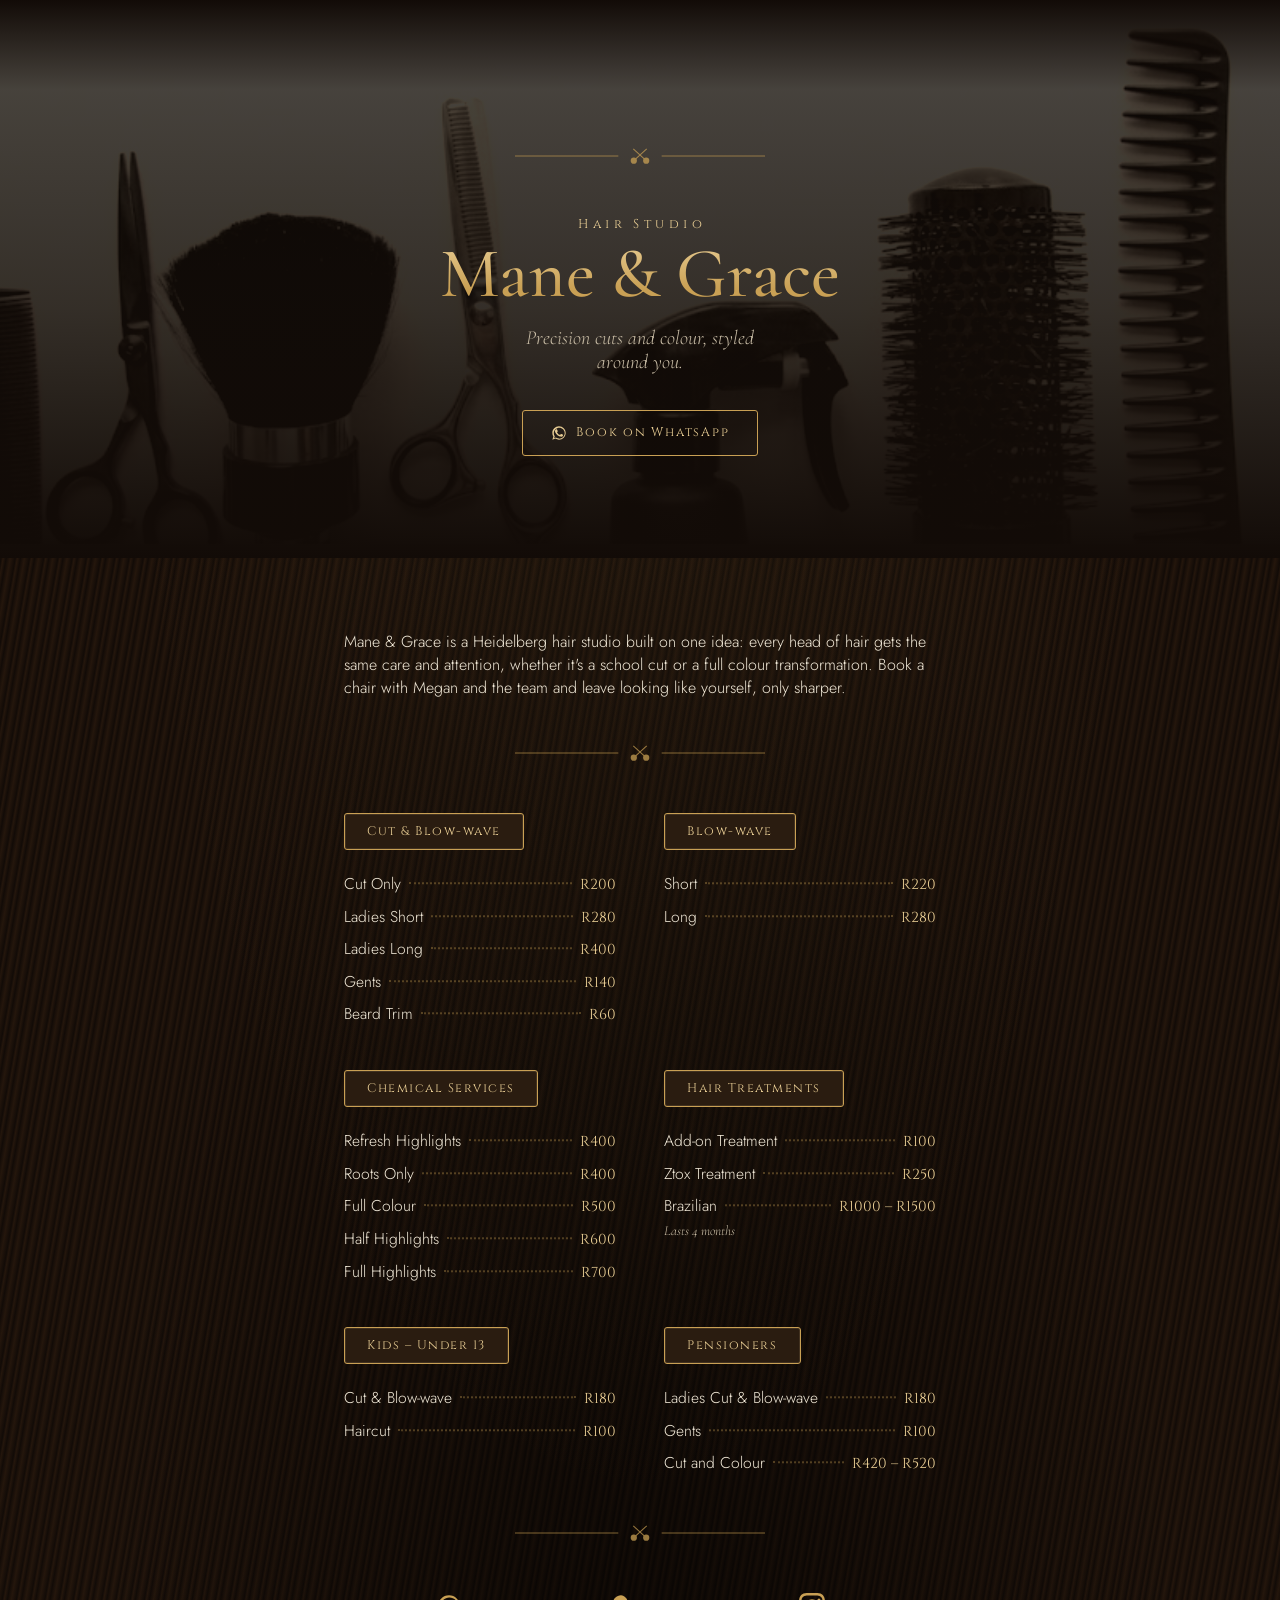
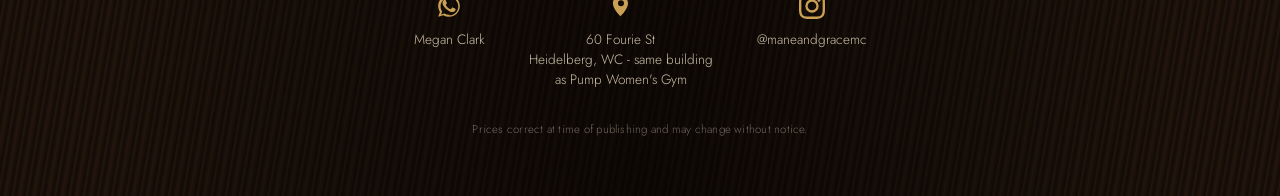
<file: index.html>
<!DOCTYPE html>
<html lang="en">
<head>
<meta charset="UTF-8">
<meta name="viewport" content="width=device-width, initial-scale=1.0">
<title>Mane & Grace Hair Studio — Heidelberg</title>
<meta name="description" content="Mane & Grace Hair Studio in Heidelberg — cuts, blowdries, colour and treatments. Book via WhatsApp.">
<link rel="preconnect" href="https://fonts.googleapis.com">
<link rel="preconnect" href="https://fonts.gstatic.com" crossorigin>
<link href="https://fonts.googleapis.com/css2?family=Cinzel:wght@500;600&family=Cormorant+Garamond:ital,wght@0,400;0,500;0,600;1,500&family=Jost:wght@300;400;500&display=swap" rel="stylesheet">
<link rel="stylesheet" href="styles.css">
</head>
<body>

<header class="hero">
  <div class="hero-bg" style="background-image:url('images/hero-tools.jpg')"></div>
  <div class="hero-scrim"></div>

  <div class="hero-inner">
    <div class="flourish" aria-hidden="true">
      <svg viewBox="0 0 300 24" preserveAspectRatio="xMidYMid meet">
        <path d="M0 12 H124" />
        <g transform="translate(150 12) scale(0.62)" stroke-width="2">
          <circle cx="-12" cy="9" r="6"/>
          <circle cx="12" cy="9" r="6"/>
          <line x1="-12" y1="9" x2="13" y2="-14"/>
          <line x1="12" y1="9" x2="-13" y2="-14"/>
        </g>
        <path d="M176 12 H300" />
      </svg>
    </div>

    <p class="eyebrow" id="hero-subtitle">Hair Studio</p>
    <h1 id="salon-name">Mane &amp; Grace</h1>
    <p class="tagline" id="tagline">Precision cuts and colour, styled around you.</p>

    <a class="whatsapp-cta" id="whatsapp-cta" href="#" target="_blank" rel="noopener">
      <svg class="wa-icon" viewBox="0 0 24 24" aria-hidden="true"><path d="M17.472 14.382c-.297-.149-1.758-.867-2.03-.967-.273-.099-.471-.148-.67.15-.197.297-.767.966-.94 1.164-.173.199-.347.223-.644.075-.297-.15-1.255-.463-2.39-1.475-.883-.788-1.48-1.761-1.653-2.059-.173-.297-.018-.458.13-.606.134-.133.298-.347.446-.52.149-.174.198-.298.298-.497.099-.198.05-.371-.025-.52-.075-.149-.669-1.612-.916-2.207-.242-.579-.487-.5-.669-.51-.173-.008-.371-.01-.57-.01-.198 0-.52.074-.792.372-.272.297-1.04 1.016-1.04 2.479 0 1.462 1.065 2.875 1.213 3.074.149.198 2.096 3.2 5.077 4.487.709.306 1.262.489 1.694.625.712.227 1.36.195 1.871.118.571-.085 1.758-.719 2.006-1.413.248-.694.248-1.289.173-1.413-.074-.124-.272-.198-.57-.347z"/><path d="M12.004 2C6.486 2 2 6.486 2 12.004c0 1.997.586 3.858 1.6 5.42L2 22l4.71-1.575A9.96 9.96 0 0012.004 22C17.522 22 22 17.522 22 12.004 22 6.486 17.522 2 12.004 2zm0 18.166a8.13 8.13 0 01-4.148-1.14l-.298-.177-2.795.935.94-2.723-.194-.28a8.14 8.14 0 01-1.27-4.377c0-4.507 3.668-8.175 8.175-8.175 4.507 0 8.175 3.668 8.175 8.175 0 4.507-3.668 8.175-8.175 8.175z"/></svg>
      <span>Book on WhatsApp</span>
    </a>
  </div>
</header>

<div class="frame">
    <p id="about-text">Mane &amp; Grace is a Heidelberg hair studio built on one idea: every head of hair gets the same care and attention.</p>
  </section>

  <div class="flourish" aria-hidden="true">
    <svg viewBox="0 0 300 24" preserveAspectRatio="xMidYMid meet">
      <path d="M0 12 H124" />
      <g transform="translate(150 12) scale(0.62)" stroke-width="2">
        <circle cx="-12" cy="9" r="6"/>
        <circle cx="12" cy="9" r="6"/>
        <line x1="-12" y1="9" x2="13" y2="-14"/>
        <line x1="12" y1="9" x2="-13" y2="-14"/>
      </g>
      <path d="M176 12 H300" />
    </svg>
  </div>

  <section class="services" id="services" aria-label="Price list">
    <!-- price categories injected by script.js -->
  </section>

  <div class="flourish" aria-hidden="true">
    <svg viewBox="0 0 300 24" preserveAspectRatio="xMidYMid meet">
      <path d="M0 12 H124" />
      <g transform="translate(150 12) scale(0.62)" stroke-width="2">
        <circle cx="-12" cy="9" r="6"/>
        <circle cx="12" cy="9" r="6"/>
        <line x1="-12" y1="9" x2="13" y2="-14"/>
        <line x1="12" y1="9" x2="-13" y2="-14"/>
      </g>
      <path d="M176 12 H300" />
    </svg>
  </div>

  <footer class="contact">
    <div class="contact-grid">
      <a class="contact-item" id="footer-whatsapp" href="#" target="_blank" rel="noopener">
        <svg class="c-icon" viewBox="0 0 24 24" aria-hidden="true"><path d="M17.472 14.382c-.297-.149-1.758-.867-2.03-.967-.273-.099-.471-.148-.67.15-.197.297-.767.966-.94 1.164-.173.199-.347.223-.644.075-.297-.15-1.255-.463-2.39-1.475-.883-.788-1.48-1.761-1.653-2.059-.173-.297-.018-.458.13-.606.134-.133.298-.347.446-.52.149-.174.198-.298.298-.497.099-.198.05-.371-.025-.52-.075-.149-.669-1.612-.916-2.207-.242-.579-.487-.5-.669-.51-.173-.008-.371-.01-.57-.01-.198 0-.52.074-.792.372-.272.297-1.04 1.016-1.04 2.479 0 1.462 1.065 2.875 1.213 3.074.149.198 2.096 3.2 5.077 4.487.709.306 1.262.489 1.694.625.712.227 1.36.195 1.871.118.571-.085 1.758-.719 2.006-1.413.248-.694.248-1.289.173-1.413-.074-.124-.272-.198-.57-.347z"/><path d="M12.004 2C6.486 2 2 6.486 2 12.004c0 1.997.586 3.858 1.6 5.42L2 22l4.71-1.575A9.96 9.96 0 0012.004 22C17.522 22 22 17.522 22 12.004 22 6.486 17.522 2 12.004 2zm0 18.166a8.13 8.13 0 01-4.148-1.14l-.298-.177-2.795.935.94-2.723-.194-.28a8.14 8.14 0 01-1.27-4.377c0-4.507 3.668-8.175 8.175-8.175 4.507 0 8.175 3.668 8.175 8.175 0 4.507-3.668 8.175-8.175 8.175z"/></svg>
        <span id="footer-whatsapp-label">Megan Clark</span>
      </a>

      <a class="contact-item" id="footer-address" href="#" target="_blank" rel="noopener">
        <svg class="c-icon" viewBox="0 0 24 24" aria-hidden="true"><path d="M12 2C7.86 2 4.5 5.36 4.5 9.5c0 5.25 6.5 11.5 7 12 .5-.5 7-6.75 7-12C18.5 5.36 15.14 2 12 2zm0 10.25a2.75 2.75 0 110-5.5 2.75 2.75 0 010 5.5z"/></svg>
        <span><span id="address-line1">53 Fourie St</span><br><span id="address-line2">Heidelberg, WC</span></span>
      </a>

      <a class="contact-item" id="footer-instagram" href="#" target="_blank" rel="noopener">
        <svg class="c-icon" viewBox="0 0 24 24" aria-hidden="true"><path d="M12 2.2c3.2 0 3.6 0 4.85.07 3.25.15 4.77 1.69 4.92 4.92.06 1.25.07 1.63.07 4.81 0 3.19-.01 3.56-.07 4.81-.15 3.23-1.66 4.77-4.92 4.92-1.25.06-1.63.07-4.85.07-3.2 0-3.58-.01-4.83-.07-3.26-.15-4.77-1.7-4.92-4.92-.06-1.25-.07-1.63-.07-4.81 0-3.19.01-3.56.07-4.81.15-3.23 1.67-4.77 4.92-4.92C8.42 2.21 8.8 2.2 12 2.2zM12 0C8.74 0 8.33.01 7.05.07c-4.35.2-6.78 2.62-6.98 6.98C.01 8.33 0 8.74 0 12s.01 3.67.07 4.95c.2 4.35 2.62 6.78 6.98 6.98C8.33 23.99 8.74 24 12 24s3.67-.01 4.95-.07c4.35-.2 6.78-2.62 6.98-6.98.06-1.28.07-1.69.07-4.95s-.01-3.67-.07-4.95c-.2-4.35-2.62-6.78-6.98-6.98C15.67.01 15.26 0 12 0zm0 5.84A6.16 6.16 0 1012 18.16 6.16 6.16 0 0012 5.84zM12 16a4 4 0 110-8 4 4 0 010 8zm6.41-10.85a1.44 1.44 0 100 2.88 1.44 1.44 0 000-2.88z"/></svg>
        <span>@<span id="instagram-handle">maneandgracemc</span></span>
      </a>
    </div>

    <p class="fineprint">Prices correct at time of publishing and may change without notice.</p>
  </footer>

</div>

<script src="https://identity.netlify.com/v1/netlify-identity-widget.js"></script>
<script>
  if (window.netlifyIdentity) {
    window.netlifyIdentity.on("init", (user) => {
      if (!user) {
        window.netlifyIdentity.on("login", () => {
          document.location.href = "/admin/";
        });
      }
    });
  }
</script>
<script src="script.js"></script>
</body>
</html>
</file>
<file: styles.css>
:root {
  --bg-deep: #170f0a;
  --bg-panel: #2a1c10;
  --gold: #c9a054;
  --gold-soft: rgba(201, 160, 84, 0.35);
  --gold-bright: #e8cd94;
  --cream: #f2ead9;
  --cream-dim: #cbbfa8;
  --ink: #0d0704;
  --wood-dark: #120b07;
  --wood-mid: #24160c;

  --font-display: 'Cormorant Garamond', serif;
  --font-label: 'Cinzel', serif;
  --font-body: 'Jost', sans-serif;
}

* { box-sizing: border-box; }

html { scroll-behavior: smooth; }

body {
  margin: 0;
  background-color: var(--wood-dark);
  background-image:
    radial-gradient(ellipse at top, rgba(201,160,84,0.07), transparent 60%),
    radial-gradient(ellipse at 50% 100%, rgba(0,0,0,0.55), transparent 60%),
    repeating-linear-gradient(
      100deg,
      var(--wood-dark) 0px,
      var(--wood-mid) 2px,
      var(--wood-dark) 5px,
      var(--wood-mid) 9px,
      var(--wood-dark) 14px
    ),
    linear-gradient(150deg, #1a1109, #100a06 60%);
  color: var(--cream);
  font-family: var(--font-body);
  font-weight: 300;
  -webkit-font-smoothing: antialiased;
  position: relative;
}


@media (prefers-reduced-motion: reduce) {
  * { animation: none !important; transition: none !important; }
  html { scroll-behavior: auto; }
}

.frame {
  max-width: 640px;
  margin: 0 auto;
  padding: 3.5rem 1.5rem 3rem;
}

/* Flourish divider */
.flourish {
  width: min(300px, 80%);
  margin: 2.75rem auto;
  color: var(--gold);
  opacity: 0.75;
}
.flourish svg {
  width: 100%;
  height: 20px;
  fill: none;
  stroke: currentColor;
  stroke-width: 1;
}
.flourish svg circle { fill: currentColor; stroke: none; }

/* Hero */
.hero {
  position: relative;
  overflow: hidden;
  min-height: clamp(340px, 62vh, 560px);
  display: flex;
  align-items: center;
  animation: rise 900ms ease-out both;
}

.hero-bg {
  position: absolute;
  inset: 0;
  background-size: cover;
  background-position: center bottom;
  filter: grayscale(0.3) sepia(0.35) brightness(0.5) contrast(1.1) saturate(1.15);
  z-index: -2;
}

.hero-scrim {
  position: absolute;
  inset: 0;
  background:
    linear-gradient(180deg,
      var(--wood-dark) 0%,
      rgba(23,15,10,0.55) 16%,
      rgba(23,15,10,0.72) 55%,
      var(--wood-dark) 100%);
  z-index: -1;
}

.hero-inner {
  width: 100%;
  max-width: 640px;
  margin: 0 auto;
  padding: 2rem 1.5rem;
  text-align: center;
}
@keyframes rise {
  from { opacity: 0; transform: translateY(10px); }
  to { opacity: 1; transform: translateY(0); }
}

.eyebrow {
  font-family: var(--font-label);
  font-size: 0.8rem;
  letter-spacing: 0.35em;
  color: var(--gold-bright);
  margin: 0 0 0.4rem;
  padding-left: 0.35em; /* optically balance the tracking */
}

.hero h1 {
  font-family: var(--font-display);
  font-weight: 500;
  font-size: clamp(3rem, 12vw, 4.4rem);
  line-height: 1;
  margin: 0;
  background: linear-gradient(180deg, var(--gold-bright), var(--gold) 70%);
  -webkit-background-clip: text;
  background-clip: text;
  color: transparent;
}

.tagline {
  font-family: var(--font-display);
  font-style: italic;
  font-size: 1.25rem;
  color: var(--cream-dim);
  margin: 1rem auto 2.25rem;
  max-width: 26ch;
}

.whatsapp-cta {
  display: inline-flex;
  align-items: center;
  gap: 0.6rem;
  padding: 0.85rem 1.75rem;
  border: 1px solid var(--gold);
  border-radius: 3px;
  color: var(--gold-bright);
  text-decoration: none;
  font-family: var(--font-label);
  font-size: 0.78rem;
  letter-spacing: 0.14em;
  transition: background 200ms ease, color 200ms ease;
}
.whatsapp-cta:hover,
.whatsapp-cta:focus-visible {
  background: var(--gold);
  color: var(--ink);
}
.whatsapp-cta:focus-visible { outline: 2px solid var(--gold-bright); outline-offset: 3px; }
.wa-icon { width: 16px; height: 16px; fill: currentColor; }

/* About */
.about {
  text-align: center;
  max-width: 46ch;
  margin: 0 auto;
}
.about p {
  font-size: 1rem;
  line-height: 1.75;
  color: var(--cream-dim);
  font-weight: 300;
}

/* Services */
.services {
  display: grid;
  grid-template-columns: 1fr;
  gap: 2.5rem 3rem;
}
@media (min-width: 560px) {
  .services { grid-template-columns: 1fr 1fr; }
}

.category-label {
  display: inline-block;
  font-family: var(--font-label);
  font-size: 0.78rem;
  letter-spacing: 0.12em;
  color: var(--gold-bright);
  border: 1px solid var(--gold);
  border-radius: 3px;
  padding: 0.55rem 1.4rem;
  background: var(--bg-panel);
  box-shadow: inset 0 0 0 1px rgba(232, 205, 148, 0.12);
  margin-bottom: 1.1rem;
}

.price-row {
  display: flex;
  align-items: baseline;
  gap: 0.5rem;
  padding: 0.3rem 0;
  font-size: 0.98rem;
}

.price-name { color: var(--cream); white-space: nowrap; }
.price-name .prefix {
  font-style: italic;
  color: var(--cream-dim);
  font-size: 0.85em;
}

.price-dots {
  flex: 1;
  border-bottom: 2px dotted var(--gold-soft);
  transform: translateY(-0.3em);
}

.price-amount {
  font-family: var(--font-label);
  color: var(--gold-bright);
  white-space: nowrap;
  font-size: 0.92em;
}

.price-note {
  font-family: var(--font-display);
  font-style: italic;
  font-size: 0.85rem;
  color: var(--cream-dim);
  margin: 0 0 0.3rem;
}

.category-note {
  font-family: var(--font-display);
  font-style: italic;
  color: var(--cream-dim);
  margin: 0;
}

/* Contact / footer */
.contact { text-align: center; }

.contact-grid {
  display: flex;
  flex-wrap: wrap;
  justify-content: center;
  gap: 2rem 2.5rem;
  margin-bottom: 2rem;
}

.contact-item {
  display: flex;
  flex-direction: column;
  align-items: center;
  gap: 0.6rem;
  color: var(--cream-dim);
  text-decoration: none;
  font-size: 0.85rem;
  max-width: 12rem;
}
a.contact-item:hover,
a.contact-item:focus-visible { color: var(--gold-bright); }

.c-icon {
  width: 26px;
  height: 26px;
  fill: var(--gold);
}

.fineprint {
  font-size: 0.72rem;
  color: rgba(207, 198, 179, 0.5);
  letter-spacing: 0.02em;
}
</file>
